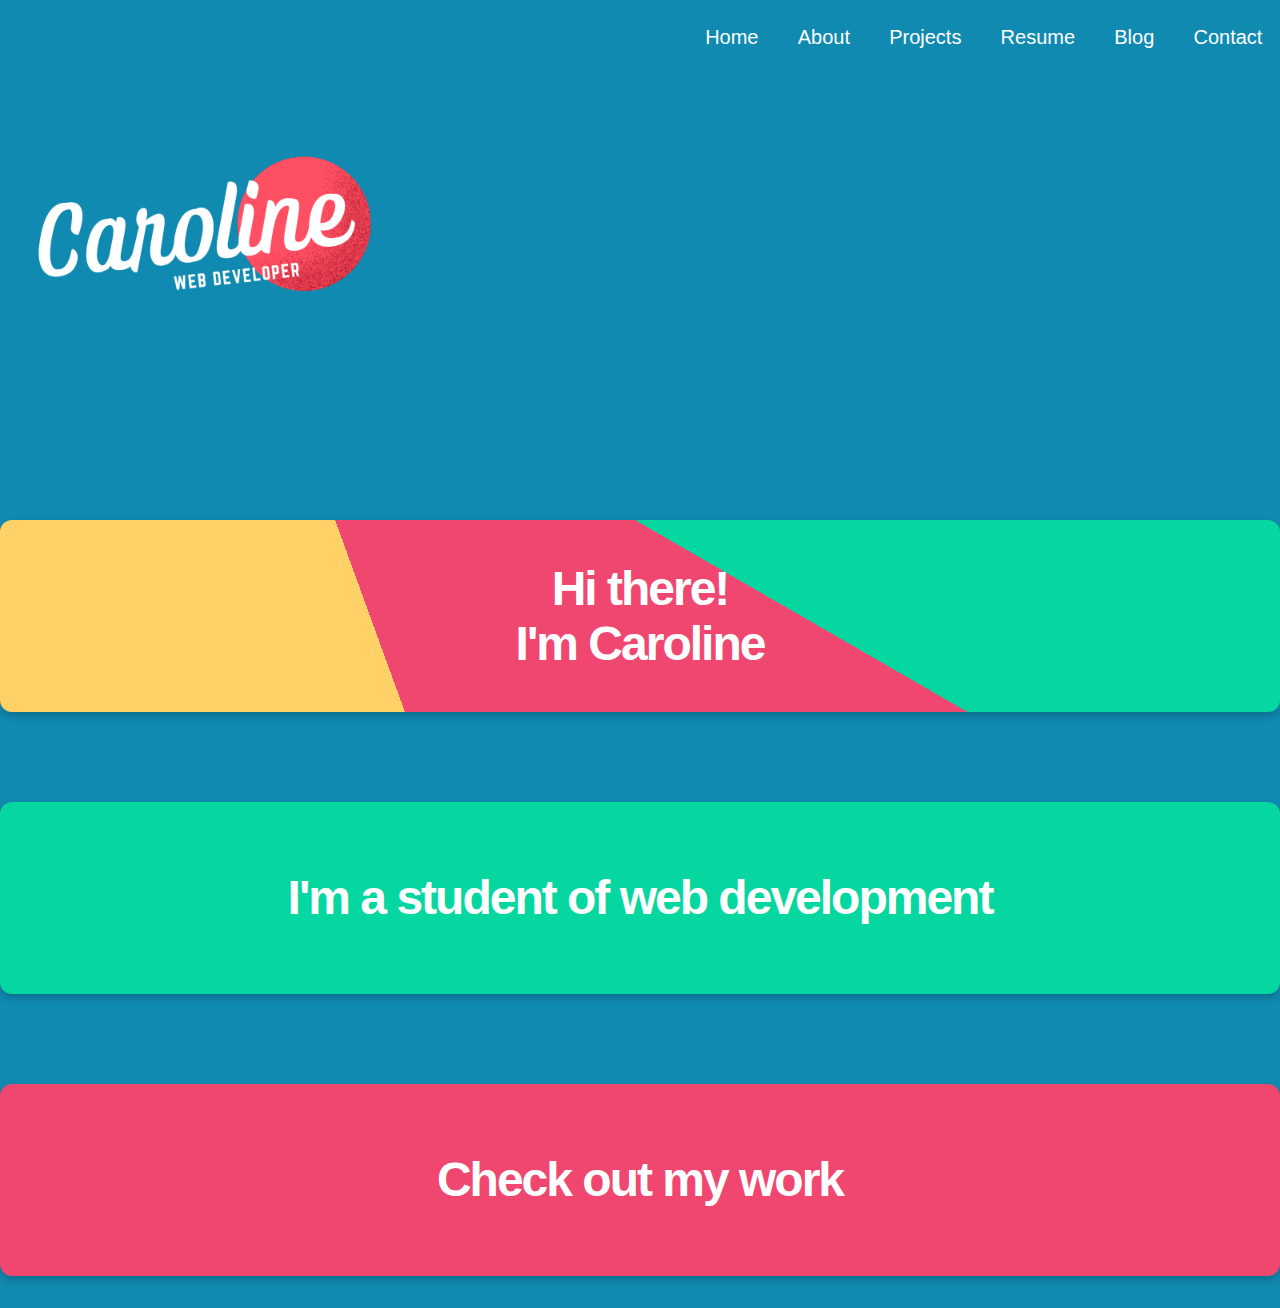
<file: index.html>
<!DOCTYPE html>
<html lang="en">
<head>
    <meta charset="UTF-8">
    <meta http-equiv="X-UA-Compatible" content="IE=edge">
    <meta name="viewport" content="width=device-width, initial-scale=1.0, shrink-to-fit=no">
    <title>Caroline Patrick</title>
    <link rel="stylesheet" href="reset.css">
    <link href="https://fonts.googleapis.com/icon?family=Material+Icons" rel="stylesheet">
    <link rel="stylesheet" href="https://cdnjs.cloudflare.com/ajax/libs/font-awesome/4.7.0/css/font-awesome.min.css"> 
    <link rel="stylesheet" href="style.css">
    

  </head>
<body class="landing-grid">

<header>
  <div class="mobile-content">
  <nav class="mobile-content">
    <ul class="menu">
    <li class="nav-item"><a href="./index.html" class="nav-link">Home</a></li>
    <li class="nav-item"><a href="./about.html" class="nav-link">About</a></li>
    <li class="nav-item"><a href="./gallery.html" class="nav-link">Projects</a></li>
    <li class="nav-item"><a href="./resume.html" class="nav-link">Resume</a></li>
    <li class="nav-item"><a href="https://medium.com/@carolinespatrick" class="nav-link">Blog</a></li>
    <li class="nav-item"><a href="./contact.html" class="nav-link">Contact</a></li>
</ul>
<button class="hamburger">
  <i class="menuIcon material-icons">menu</i>
  <i class="closeIcon material-icons">close</i>
</button>
</nav>
</div>


<div class="large-content">
<div class="logo"><nav class="navbar"><a href="#" class="nav-branding"><img src="./images/logotransparent.png" id ='logo-image' alt="Caroline and web developer in white font over pink circle"></a></div>

  <ul class="nav-menu">
    <li class="menu-item"><a href="./index.html" class="menu-link">Home</a></li>
    <li class="menu-item"><a href="./about.html" class="menu-link">About</a></li>
    <li class="menu-item"><a href="./gallery.html" class="menu-link">Projects</a></li>
    <li class="nav-item"><a href="./resume.html" class="menu-link">Resume</a></li>
    <li class="menu-item"><a href="./blog.html" class="menu-link">Blog</a></li>
    <li class="menu-item"><a href="./contact.html" class="menu-link">Contact</a></li>
</ul>
</nav>
</div>
</header>
<main>
  <section class="mobile-cards">
  <div class="card-holder">
    <div class="card bg-spring">
     Hi there! I'm Caroline
    </div>
  </div>
  <div class="card-holder">
    <div class="card bg-2">
      I'm a student of web development
     </div>
   </div>
   <div class="card-holder">
    <div class="card bg-3">
      <a href="./gallery.html">Check out my work</a>
     </div>
   </div>
  </section>

  <section class="large-cards">
    <div class="large-card-holder">
      <div class="card-large bg-lg-1">
       Hi there! <br>I'm Caroline
      </div>
    </div>
    <div class="large-card-holder">
      <div class="card-large bg-lg-2">
        I'm a student of web development
       </div>
     </div>
     <div class="large-card-holder">
      <div class="card-large bg-lg-3">
        <a href="./gallery.html">Check out my work</a>
       </div>
     </div>
    </section>

</main>

</body>
<script src="./scripts.js"></script>
</html>
</file>
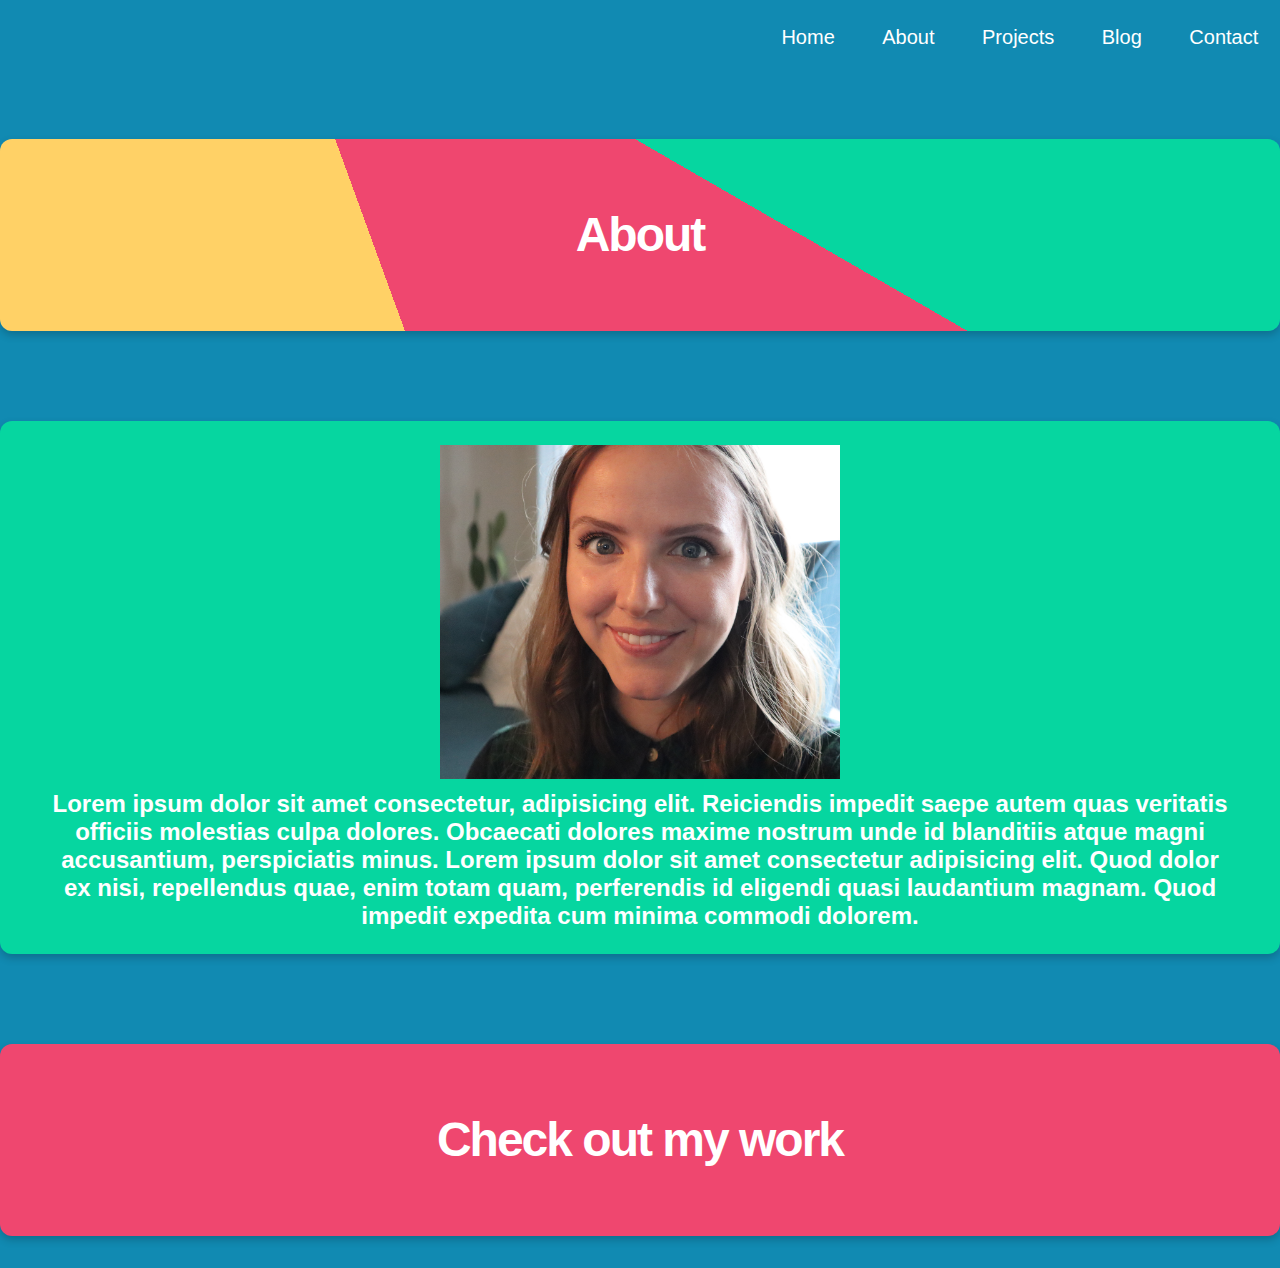
<file: about.html>
<!DOCTYPE html>
<html lang="en">
<head>
    <meta charset="UTF-8">
    <meta http-equiv="X-UA-Compatible" content="IE=edge">
    <meta name="viewport" content="width=device-width, initial-scale=1.0, shrink-to-fit=no">
    <title>About Caroline</title>
    <link rel="stylesheet" href="reset.css">
    <link href="https://fonts.googleapis.com/icon?family=Material+Icons" rel="stylesheet">
    <link rel="stylesheet" href="https://cdnjs.cloudflare.com/ajax/libs/font-awesome/4.7.0/css/font-awesome.min.css"> 
    <link rel="stylesheet" href="style.css">
    

  </head>
<body class="landing-grid">

<header>
  <div class="mobile-content">
  <nav class="mobile-content">
    <ul class="menu">
    <li class="nav-item"><a href="./index.html" class="nav-link">Home</a></li>
    <li class="nav-item"><a href="./about.html" class="nav-link">About</a></li>
    <li class="nav-item"><a href="./gallery.html" class="nav-link">Projects</a></li>
    <li class="nav-item"><a href="https://medium.com/@carolinespatrick" class="nav-link">Blog</a></li>
    <li class="nav-item"><a href="./contact.html" class="nav-link">Contact</a></li>
</ul>
<button class="hamburger">
  <i class="menuIcon material-icons">menu</i>
  <i class="closeIcon material-icons">close</i>
</button>
</nav>
</div>


<div class="large-content">
<div class="logo"><nav class="navbar"><a href="#" class="nav-branding"></a></div>

  <ul class="nav-menu">
    <li class="menu-item"><a href="./index.html" class="menu-link">Home</a></li>
    <li class="menu-item"><a href="./about.html" class="menu-link">About</a></li>
    <li class="menu-item"><a href="./gallery.html" class="menu-link">Projects</a></li>
    <li class="menu-item"><a href="./blog.html" class="menu-link">Blog</a></li>
    <li class="menu-item"><a href="./contact.html" class="menu-link">Contact</a></li>
</ul>
</nav>
</div>
</header>
<main>
  <section class="mobile-cards">
  <div class="card-holder">
    <div class="card bg-spring">
     About
    </div>
  </div>
  <div class="card-holder">
    <div class="card bg-2">
        <p>Lorem ipsum dolor sit amet consectetur, adipisicing elit. Reiciendis impedit saepe autem quas veritatis officiis molestias culpa dolores. Obcaecati dolores maxime nostrum unde id blanditiis atque magni accusantium, perspiciatis minus. Lorem ipsum dolor sit amet consectetur adipisicing elit. Quod dolor ex nisi, repellendus quae, enim totam quam, perferendis id eligendi quasi laudantium magnam. Quod impedit expedita cum minima commodi dolorem.</p>
    </div>
   </div>
   <div class="card-holder">
    <div class="card bg-3">
      <a href="./gallery.html">Check out my work</a>
     </div>
   </div>
  </section>

  <section class="large-cards">
    <div class="large-card-holder">
      <div class="card-large bg-lg-1">
       About
      </div>
    </div>
    <div class="large-card-holder">
      <div class="card-large bg-lg-2">
        <span class="profile-pic"><img src="./images/CP_Libre.jpg" alt="photo of caroline smiling"></span><p>Lorem ipsum dolor sit amet consectetur, adipisicing elit. Reiciendis impedit saepe autem quas veritatis officiis molestias culpa dolores. Obcaecati dolores maxime nostrum unde id blanditiis atque magni accusantium, perspiciatis minus. Lorem ipsum dolor sit amet consectetur adipisicing elit. Quod dolor ex nisi, repellendus quae, enim totam quam, perferendis id eligendi quasi laudantium magnam. Quod impedit expedita cum minima commodi dolorem.</p>
       </div>
     </div>
     <div class="large-card-holder">
      <div class="card-large bg-lg-3">
        <a href="./gallery.html">Check out my work</a>
       </div>
     </div>
    </section>

</main>

</body>
<script src="./scripts.js"></script>
</html>
</file>
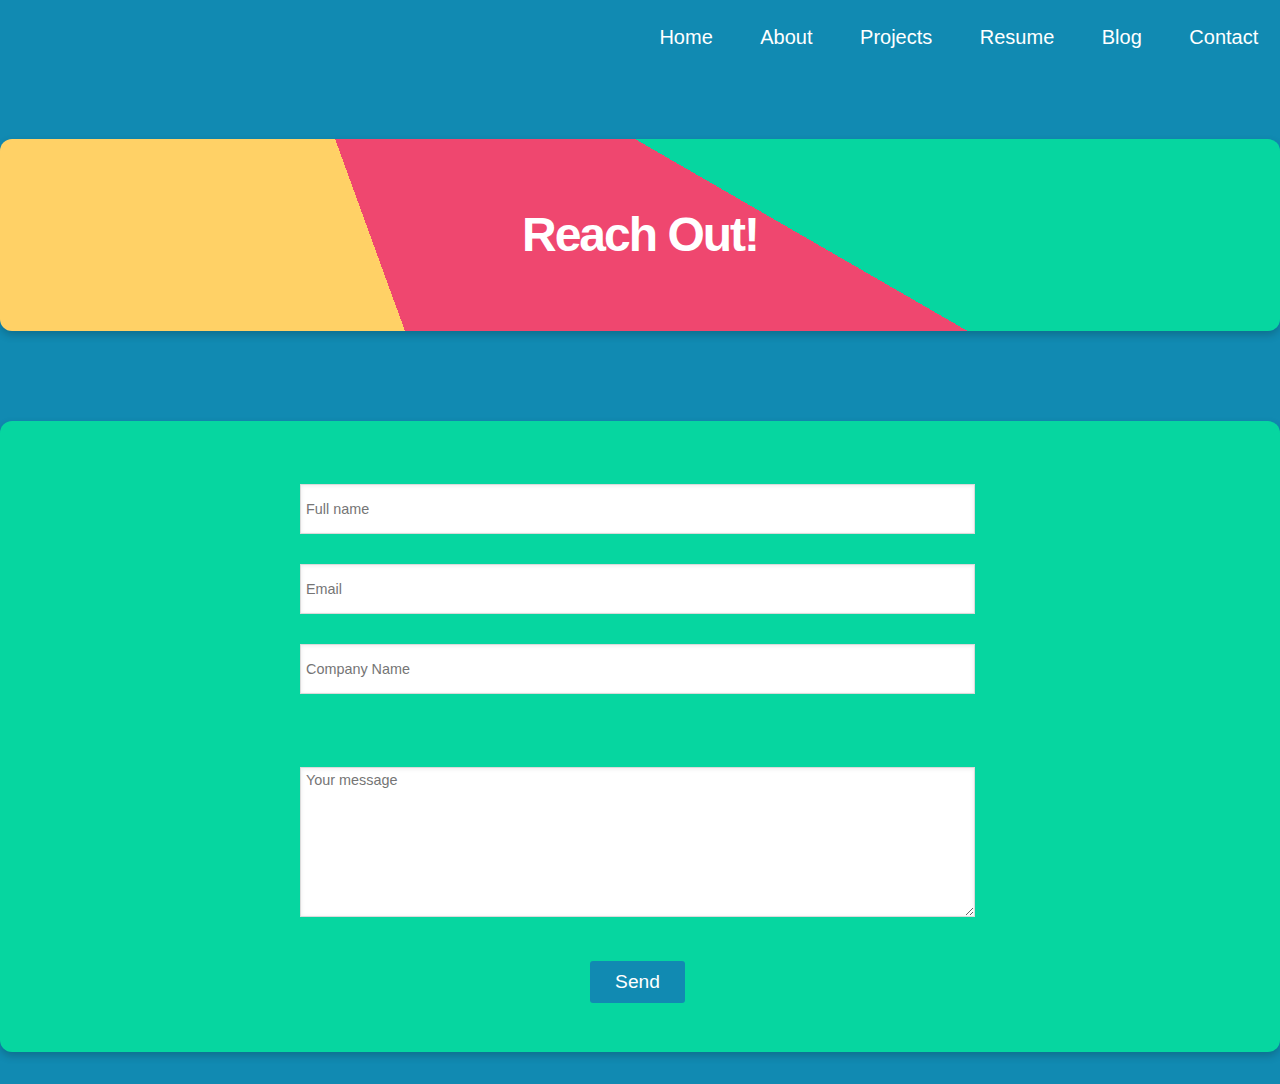
<file: contact.html>
<!DOCTYPE html>
<html lang="en">
<head>
    <meta charset="UTF-8">
    <meta http-equiv="X-UA-Compatible" content="IE=edge">
    <meta name="viewport" content="width=device-width, initial-scale=1.0, shrink-to-fit=no">
    <title>Contact Caroline</title>
    <link rel="stylesheet" href="reset.css">
    <link href="https://fonts.googleapis.com/icon?family=Material+Icons" rel="stylesheet">
    <link rel="stylesheet" href="https://cdnjs.cloudflare.com/ajax/libs/font-awesome/4.7.0/css/font-awesome.min.css"> 
    <link rel="stylesheet" href="style.css">
    

  </head>
<body class="landing-grid">

<header>
  <div class="mobile-content">
  <nav class="mobile-content">
    <ul class="menu">
    <li class="nav-item"><a href="./index.html" class="nav-link">Home</a></li>
    <li class="nav-item"><a href="./about.html" class="nav-link">About</a></li>
    <li class="nav-item"><a href="./gallery.html" class="nav-link">Projects</a></li>
    <li class="nav-item"><a href="./resume.html" class="nav-link">Resume</a></li>
    <li class="nav-item"><a href="https://medium.com/@carolinespatrick" class="nav-link">Blog</a></li>
    <li class="nav-item"><a href="./contact.html" class="nav-link">Contact</a></li>
</ul>
<button class="hamburger">
  <i class="menuIcon material-icons">menu</i>
  <i class="closeIcon material-icons">close</i>
</button>
</nav>
</div>


<div class="large-content">
<div class="logo"><nav class="navbar"><a href="#" class="nav-branding"></a></div>

  <ul class="nav-menu">
    <li class="menu-item"><a href="./index.html" class="menu-link">Home</a></li>
    <li class="menu-item"><a href="./about.html" class="menu-link">About</a></li>
    <li class="menu-item"><a href="./gallery.html" class="menu-link">Projects</a></li>
    <li class="nav-item"><a href="./resume.html" class="menu-link">Resume</a></li>
    <li class="menu-item"><a href="./blog.html" class="menu-link">Blog</a></li>
    <li class="menu-item"><a href="./contact.html" class="menu-link">Contact</a></li>
</ul>
</nav>
</div>
</header>
<main>
  <section class="mobile-cards">
  <div class="card-holder">
    <div class="card bg-3">
     Reach Out!
    </div>
  </div>
  <div class="card-holder">
    <div class="card bg-2">
        <form action="Submit" method="post" >
            <label>
              <input type="text" name="name" id="name" placeholder="Full name" required >
            </label>
        
        <label>
          <input type="email" name="email" id="email" placeholder="Email" required >
        </label>
    
     <label>
        
        <input type="text" name="company" id="company" placeholder="Company Name" >
      </label>
      <br>
        <label>
            <textarea id="contact-message" name="contact-message" placeholder="Your message" min="20" max="500" required></textarea>
        </label>
     
       <label>
    
         <label>
         <input type="submit" class="button" value="Send"  />
     </label>
        
      </form>
    </div>
   </div>
  </section>

<!-- Start Large Site -->
  <section class="large-cards">

    <div class="card-holder">
        <div class="card bg-lg-1">
         Reach Out!
        </div>
      </div>
      <div class="card-holder">
        <div class="card bg-2">
            <form action="Submit" method="post" >
                <label>
                  <input type="text" name="name" id="name" placeholder="Full name" required >
                </label>
            
            <label>
              <input type="email" name="email" id="email" placeholder="Email" required >
            </label>
        
         <label>

            <input type="text" name="company" id="company" placeholder="Company Name" >
          </label>
          <br>
            <label>
                <textarea id="contact-message" name="contact-message" placeholder="Your message" min="20" max="500" required></textarea>
            </label>
           <label>
             <label>
             <input type="submit" class="button" value="Send"  />
         </label>
            
          </form>
        </div>
       </div>
    </section>
    

</main>

</body>
<script src="./scripts.js"></script>
</html>
</file>
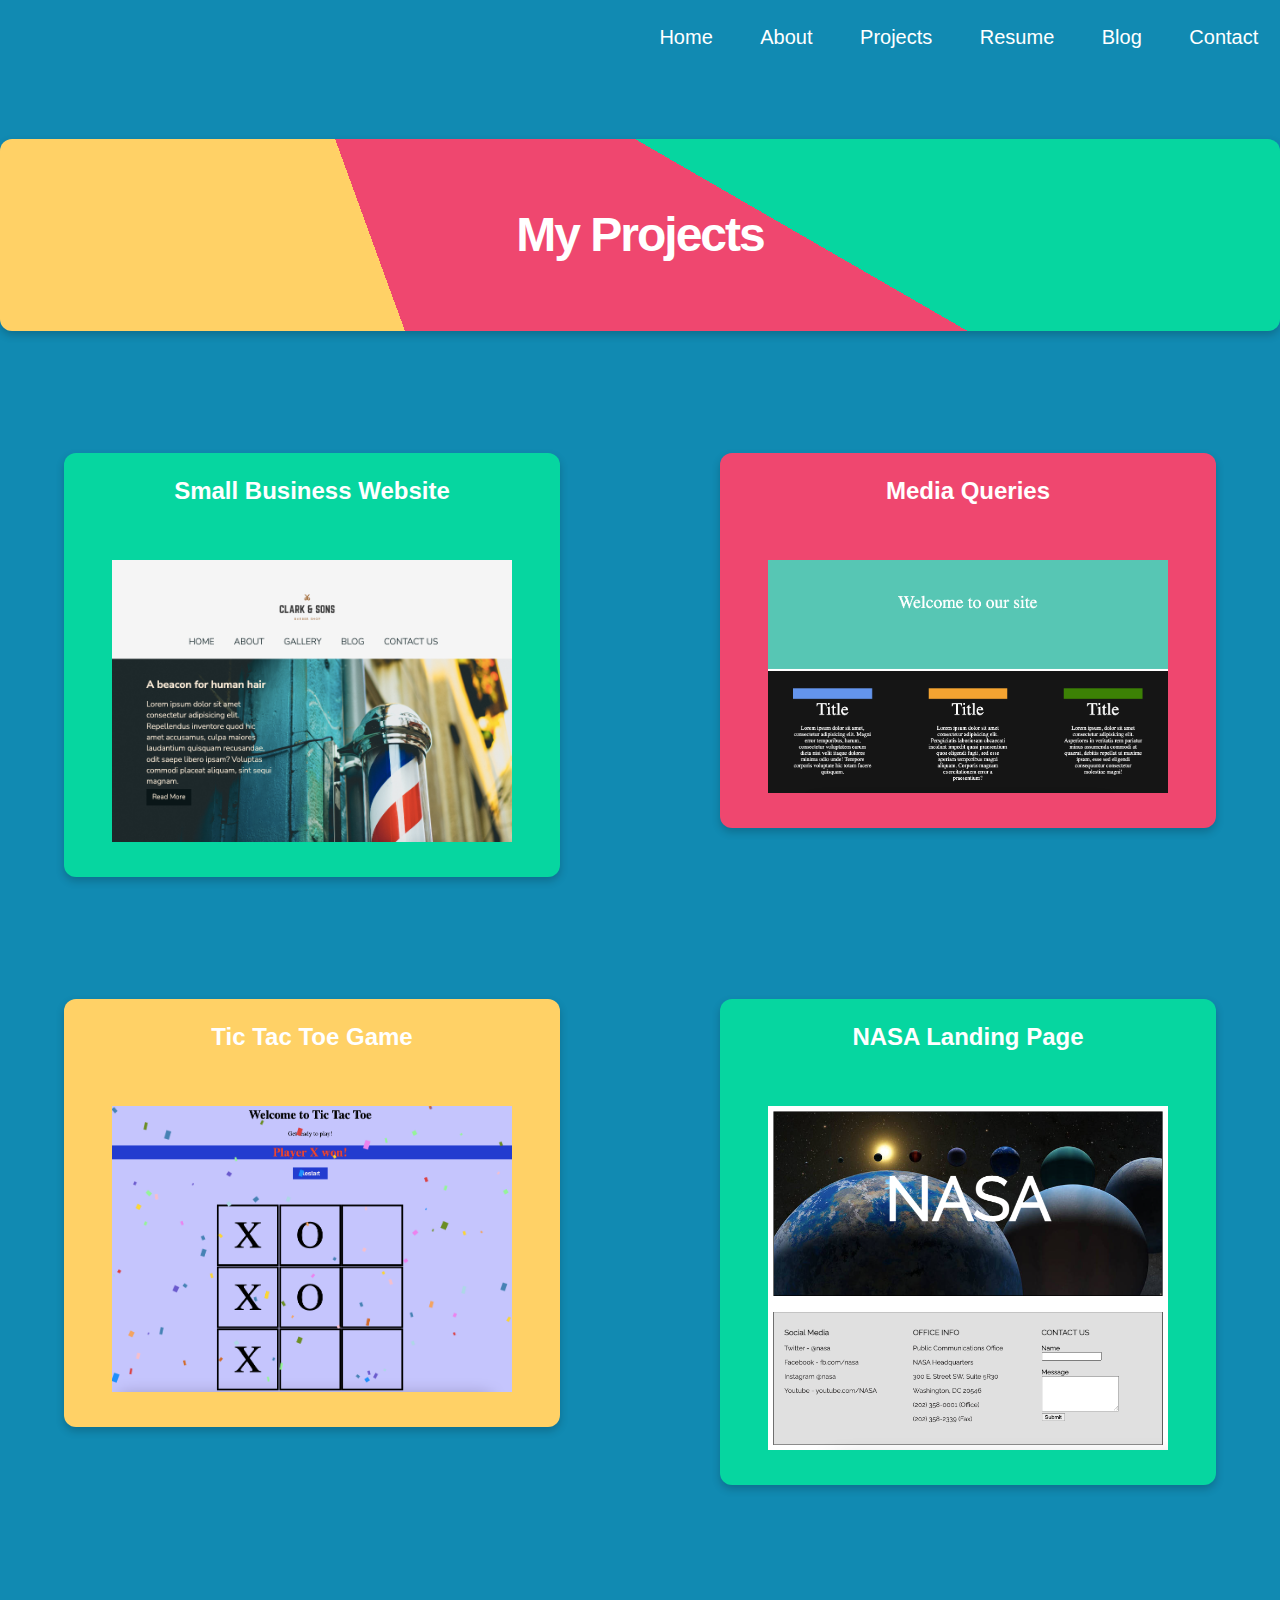
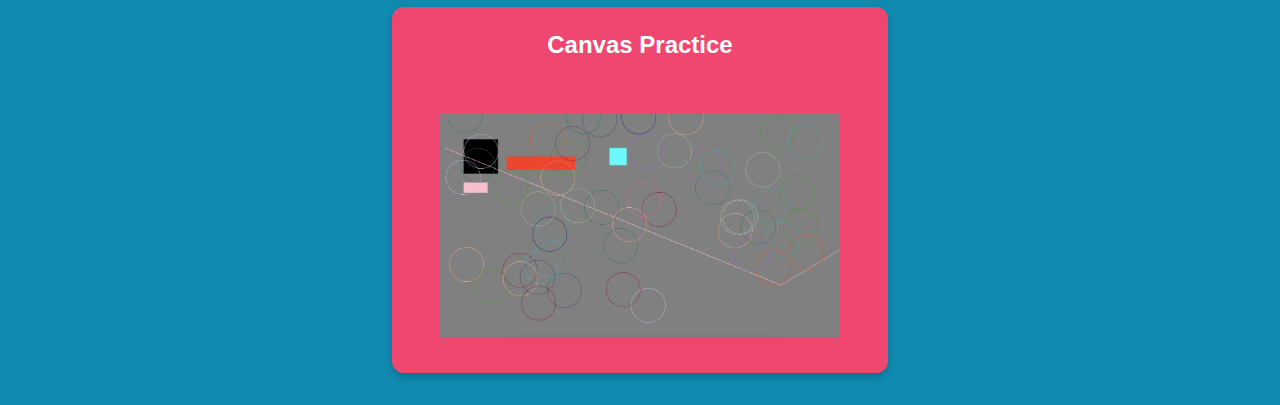
<file: gallery.html>
<!DOCTYPE html>
<html lang="en">
<head>
    <meta charset="UTF-8">
    <meta http-equiv="X-UA-Compatible" content="IE=edge">
    <meta name="viewport" content="width=device-width, initial-scale=1.0, shrink-to-fit=no">
    <title>Caroline's Projects</title>
    <link rel="stylesheet" href="reset.css">
    <link href="https://fonts.googleapis.com/icon?family=Material+Icons" rel="stylesheet">
    <link rel="stylesheet" href="https://cdnjs.cloudflare.com/ajax/libs/font-awesome/4.7.0/css/font-awesome.min.css"> 
    <link rel="stylesheet" href="style.css">
    

  </head>
<body class="landing-grid">

<header>
  <div class="mobile-content">
  <nav class="mobile-content">
    <ul class="menu">
    <li class="nav-item"><a href="./index.html" class="nav-link">Home</a></li>
    <li class="nav-item"><a href="./about.html" class="nav-link">About</a></li>
    <li class="nav-item"><a href="./gallery.html" class="nav-link">Projects</a></li>
    <li class="nav-item"><a href="./resume.html" class="nav-link">Resume</a></li>
    <li class="nav-item"><a href="https://medium.com/@carolinespatrick" class="nav-link">Blog</a></li>
    <li class="nav-item"><a href="./contact.html" class="nav-link">Contact</a></li>
</ul>
<button class="hamburger">
  <i class="menuIcon material-icons">menu</i>
  <i class="closeIcon material-icons">close</i>
</button>
</nav>
</div>


<div class="large-content">
<div class="logo"><nav class="navbar"><a href="#" class="nav-branding"></a></div>

  <ul class="nav-menu">
    <li class="menu-item"><a href="./index.html" class="menu-link">Home</a></li>
    <li class="menu-item"><a href="./about.html" class="menu-link">About</a></li>
    <li class="menu-item"><a href="./gallery.html" class="menu-link">Projects</a></li>
    <li class="nav-item"><a href="./resume.html" class="menu-link">Resume</a></li>
    <li class="menu-item"><a href="./blog.html" class="menu-link">Blog</a></li>
    <li class="menu-item"><a href="./contact.html" class="menu-link">Contact</a></li>
</ul>
</nav>
</div>
</header>
<main>
  <section class="mobile-cards">
  <div class="card-holder">
    <div class="card bg-spring">
     My Projects
    </div>
  </div>
  <div class="card-holder">
    <div class="card bg-2">
        <p>Small Business Website</p>
        <br>
        <a href="https://caroline-patrick.github.io/hairSalonWebsite1/"><img src="./images/hairSalon.png" alt="screenshot of landing page of hair salon website"></a>
    </div>
   </div>
   <div class="card-holder">
    <div class="card bg-3">
      <p>Media Queries</p>
      <br>
      <a href="https://caroline-patrick.github.io/media-queries/"><img src="./images/mediaQueries.png" alt="screenshot of media queries home page"></a>
     </div>
   </div>
 
  <div class="card-holder">
    <div class="card bg-spring">
      <p>Tic Tac Toe Game</p>
      <br>
      <a href="https://caroline-patrick.github.io/TicTacToe-101/"><img src="./images/ttt.png" alt="screenshot of tic tac toe game with confetti"></a> 
    </div>
  </div>
  <div class="card-holder">
    <div class="card bg-2">
        <p>NASA Landing Page</p>
        <br>
        <a href="https://caroline-patrick.github.io/NASA_Page/"><img src="./images/nasa.png" alt="screenshot of NASA landing page"></a>
    </div>
   </div>
   <div class="card-holder">
    <div class="card bg-3">
      <p>Canvas Practice</p>
      <br>
      <a href="https://caroline-patrick.github.io/101-canvas-practice/"><img src="./images/canvas.png" alt="screenshot of canvas practice with many random circles and squares"></a>
     </div>
   </div>
  </section>
<!-- Start Large Site -->
  <section class="large-cards">
    <div class="large-card-holder">
      <div class="card-large bg-lg-1">
       My Projects
      </div>
    </div>

<section id="gallery-grid">
    <div class="large-card-holder">
      <div class="card-large bg-lg-2">
        <p>Small Business Website</p>
        <br>
        <a href="https://caroline-patrick.github.io/hairSalonWebsite1/"><img src="./images/hairSalon.png" alt="screenshot of landing page of hair salon website"></a>
       </div>
     </div>
     
     <div class="large-card-holder">
      <div class="card-large bg-lg-3">
        <p>Media Queries</p>
      <br>
      <a href="https://caroline-patrick.github.io/media-queries/"><img src="./images/mediaQueries.png" alt="screenshot of media queries home page"></a>
       </div>

     </div>
     <div class="large-card-holder">
      <div class="card-large bg-lg-4">
        <p>Tic Tac Toe Game</p>
        <br>
        <a href="https://caroline-patrick.github.io/TicTacToe-101/"><img src="./images/ttt.png" alt="screenshot of tic tac toe game with confetti"></a> 
       </div>
     </div>
    <div class="large-card-holder">
      <div class="card-large bg-lg-2">
        <p>NASA Landing Page</p>
        <br>
        <a href="https://caroline-patrick.github.io/NASA_Page/"><img src="./images/nasa.png" alt="screenshot of NASA landing page"></a>
       </div>
     </div>
     <div class="large-card-holder">
      <div class="card-large bg-lg-3">
        <p>Canvas Practice</p>
        <br>
        <a href="https://caroline-patrick.github.io/101-canvas-practice/"><img src="./images/canvas.png" alt="screenshot of canvas practice with many random circles and squares"></a>
       </div>
     </div>
    </section>
    </section>

</main>

</body>
<script src="./scripts.js"></script>
</html>
</file>
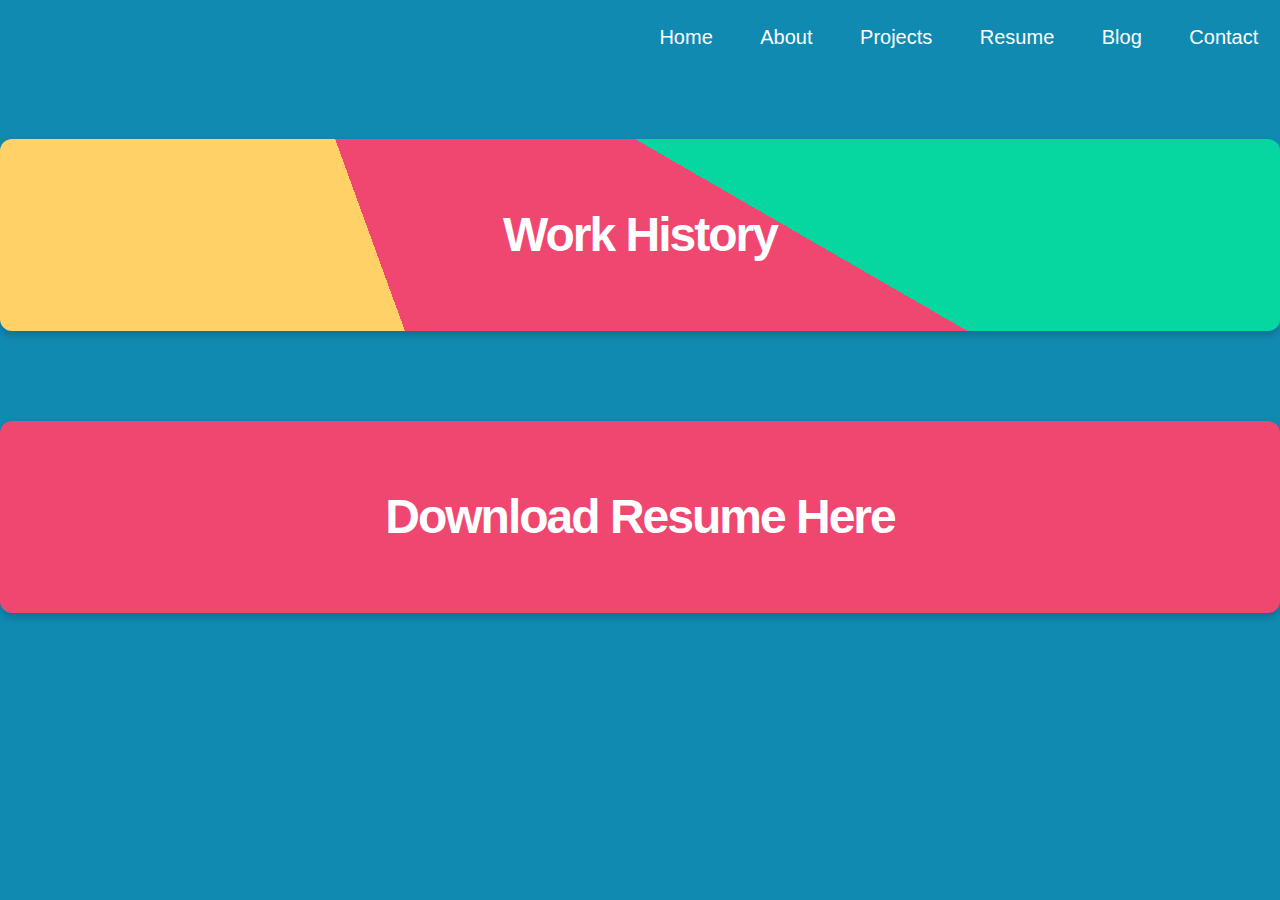
<file: resume.html>
<head>
    <meta charset="UTF-8">
    <meta http-equiv="X-UA-Compatible" content="IE=edge">
    <meta name="viewport" content="width=device-width, initial-scale=1.0, shrink-to-fit=no">
    <title>About Caroline</title>
    <link rel="stylesheet" href="reset.css">
    <link href="https://fonts.googleapis.com/icon?family=Material+Icons" rel="stylesheet">
    <link rel="stylesheet" href="https://cdnjs.cloudflare.com/ajax/libs/font-awesome/4.7.0/css/font-awesome.min.css"> 
    <link rel="stylesheet" href="style.css">
    

  </head>
<body class="landing-grid">

<header>
  <div class="mobile-content">
  <nav class="mobile-content">
    <ul class="menu">
    <li class="nav-item"><a href="./index.html" class="nav-link">Home</a></li>
    <li class="nav-item"><a href="./about.html" class="nav-link">About</a></li>
    <li class="nav-item"><a href="./gallery.html" class="nav-link">Projects</a></li>
    <li class="nav-item"><a href="./resume.html" class="nav-link">Resume</a></li>
    <li class="nav-item"><a href="https://medium.com/@carolinespatrick" class="nav-link">Blog</a></li>
    <li class="nav-item"><a href="./contact.html" class="nav-link">Contact</a></li>
</ul>
<button class="hamburger">
  <i class="menuIcon material-icons">menu</i>
  <i class="closeIcon material-icons">close</i>
</button>
</nav>
</div>


<div class="large-content">
<div class="logo"><nav class="navbar"><a href="#" class="nav-branding"></a></div>

  <ul class="nav-menu">
    <li class="menu-item"><a href="./index.html" class="menu-link">Home</a></li>
    <li class="menu-item"><a href="./about.html" class="menu-link">About</a></li>
    <li class="menu-item"><a href="./gallery.html" class="menu-link">Projects</a></li>
    <li class="nav-item"><a href="./resume.html" class="menu-link">Resume</a></li>
    <li class="menu-item"><a href="./blog.html" class="menu-link">Blog</a></li>
    <li class="menu-item"><a href="./contact.html" class="menu-link">Contact</a></li>
</ul>
</nav>
</div>
</header>

<main>
  <section class="mobile-cards">
    <div class="card-holder">
      <div class="card bg-spring">
       Work History
      </div>
    </div>
    <div class="card-holder">
      <div class="card bg-3">
        <a href="./images/Caroline_Patrick_resume_sep 2022.pdf" download>Download Resume Here</a>
      </div>
     </div>
  
     </div>
    </section>
  
    <section class="large-cards">
      <div class="large-card-holder">
        <div class="card-large bg-lg-1">
         Work History
        </div>
      </div>
      <div class="large-card-holder">
        <div class="card-large bg-lg-3">
          <a href="./images/Caroline_Patrick_resume_sep 2022.pdf" download>Download Resume Here</a>
        </div>
       </div>
      
      </section>
  

</main>
</file>
<file: style.css>
@media only screen and (min-width: 0px) { 
  
    *{
      padding: 0;
      margin: 0;
      box-sizing: border-box;
      font-family: 'Nunito Sans', sans-serif;
   
    }
body {
    background-color: #118ab2;
}
    a {
        text-decoration: none;
        color: white;
    }
    
.large-content {
    display: none;
}

.hamburger {
    position: fixed;
    z-index: 100;
    top: 1rem;
    right: 1rem;
    padding: 4px;
    border: black solid 1px;
    background: white;
    cursor: pointer;
}


.closeIcon {
    display: none;
}

.menu {
    position: fixed;
    transform: translateY(-100%);
    transition: transform 0.3s;
    top: 0;
    left: 0;
    right: 0;
    bottom: 0;
    z-index: 99;
    background: black;
    color: white;
    list-style: none;
    padding-top: 4rem;
    text-align: center;

}



.showMenu {
    transform: translateY(0);
    background-color: #118ab2;
    font-family: 'Nunito Sans', sans-serif;
    font-size: 1.25em;
}
.nav-item {
  padding-bottom: 5%;
}

.card-holder {
    margin: 2em 0;
    margin-top: 10vh;
  }
  
  .card {
    font-size: 3em;
    font-weight: 800;
    height: 4em;
    width: 64em;
    padding: 0.5em 1em;
    border-radius: 0.25em;
    display: table-cell;
    vertical-align: middle;
    letter-spacing: -2px;
    box-shadow: 0 4px 8px 0 rgba(0,0,0,0.2);
    color: white;
  }
  
  .card .subtle {
    color: #000;
    font-size: 0.5em;
    font-weight: 400;
    letter-spacing: -1px;
  }
  
  .card i {
    font-size: 3em;
  }
  .bg-spring {
    background:#ffd166 ;
    
}

.bg-2{
    background: #06d6a0;
}

div > p {
  font-size: .5em;
  letter-spacing: 0ch;
  text-align: center;
}

.bg-3{
    background: #ef476f;
}
.bg-lg-1 {background: -webkit-linear-gradient(70deg, #ffd166  30%, rgba(0,0,0,0) 30%), -webkit-linear-gradient(30deg, #ef476f 60%, #06d6a0 60%);
    background: -o-linear-gradient(70deg, #ffd166  30%, rgba(0,0,0,0) 30%), -o-linear-gradient(30deg, #ef476f 60%, #06d6a0 60%);
    background: -moz-linear-gradient(70deg, #ffd166  30%, rgba(0,0,0,0) 30%), -moz-linear-gradient(30deg, #ef476f 60%, #06d6a0 60%);
    background: linear-gradient(70deg, #ffd166  30%, rgba(0,0,0,0) 30%), linear-gradient(30deg, #ef476f 60%, #06d6a0 60%); }



  a:hover {
    cursor: pointer;
    color:#ffd166 ;
  }
.large-cards{
    display: none;
}

/* start gallery/projects */
img {
  width: 400px;
}

/* start contact */

form {
  margin-left: auto;
  margin-right: auto;
  max-width: 700px;
  color: antiquewhite;
  padding: 25px 15px 25px 10px;
  


}
h1 {
  font-size: 25px;
  padding: 0px 0px 10px 40px;
  border-bottom: 1px solid #3d405b;
  margin: -10px -15px 30px -10px;;

}
label {
  display: block;
  margin: 0px;
}

input[type="text"], input[type="email"], textarea, select {
  border: 1px solid #DADADA;
  color: rgb(16, 35, 39);
  height: 50px;
  margin-bottom: 16px;
  margin-right: 6px;
  margin-top: 2px;
  outline: 0 none;
  padding: 3px 3px 3px 5px;
  width: 100%;
  font-size: .3em;
  line-height: 15px;
  box-shadow: inset 0px 1px 4px #ECECEC;
}
textarea{
  padding: 5px 3px 3px 5px;
  height:150px;

}
.button {
  background:#118ab2; 
  border: none;
  padding: 10px 25px 10px 25px;
  margin-left: 45%;
  color:white;
  border-radius: 3px;
  font-size: .4em;
}

.button:hover {
  background:#ef476f;
  cursor: pointer;
}
}

@media only screen and (min-width: 576px){}


@media only screen and (min-width:768px) {
    .mobile-content {
        display:none;
    }

    .large-content {
        display: grid;
        grid-template-columns: .3fr 1.7fr;
        padding-top: 2%;


    }
    
    header li {
        display: inline;
      }
    
      header li a {
        color: white;
        padding: 2%;
        font-size: 1.25em;
        font-family: 'Nunito Sans', sans-serif;

      }

      img {
        width: 50px;
      
      }
    
        .nav-menu {
          left: 0%;
          width: 100%;
          text-align: end;
        grid-column: 2/3;

        }

        .navbar, .nav-branding {
            display: block;
        }
  .mobile-cards {
    display: none;
  }

.large-cards {
    display:block;
    text-align: center;
}

.large-card-holder {
    margin: 2em 0;
    margin-top: 10vh;
  }
  
  .card-large {
    font-size: 3em;
    font-weight: 800;
    height: 4em;
    width: 64em;
    padding: 0.5em 1em;
    border-radius: 0.25em;
    display: table-cell;
    vertical-align: middle;
    letter-spacing: -2px;
    box-shadow: 0 4px 8px 0 rgba(0,0,0,0.2);
    color: white;
  }
  
  .card-large .subtle {
    color: #000;
    font-size: 0.5em;
    font-weight: 400;
    letter-spacing: -1px;
  }
  
  .card i {
    font-size: 3em;
  }
  .bg-lg-1 {
    background: -webkit-linear-gradient(70deg, #ffd166  30%, rgba(0,0,0,0) 30%), -webkit-linear-gradient(30deg, #ef476f 60%, #06d6a0 60%);
    background: -o-linear-gradient(70deg, #ffd166  30%, rgba(0,0,0,0) 30%), -o-linear-gradient(30deg, #ef476f 60%, #06d6a0 60%);
    background: -moz-linear-gradient(70deg, #ffd166  30%, rgba(0,0,0,0) 30%), -moz-linear-gradient(30deg, #ef476f 60%, #06d6a0 60%);
    background: linear-gradient(70deg, #ffd166  30%, rgba(0,0,0,0) 30%), linear-gradient(30deg, #ef476f 60%, #06d6a0 60%);
  }

.bg-lg-2{
    background: #06d6a0;
}

.bg-lg-3{
    background: #ef476f;
}

.bg-lg-4 {
  background:#ffd166;
}

img {
  display: inline;
  width: 400px;
}
/* start gallery/projects */
#gallery-grid .card-large{

    height: 4em;
    width: 4em;
    padding: 0.5em 1em;
   
}

#gallery-grid {
  display: flex;
  flex-direction: row;
  flex-wrap: wrap;
  justify-content: center;
  align-content: space-around;
  column-gap: 10em;
  
  
}
.button {
margin-left: 0%;
}
}
</file>
